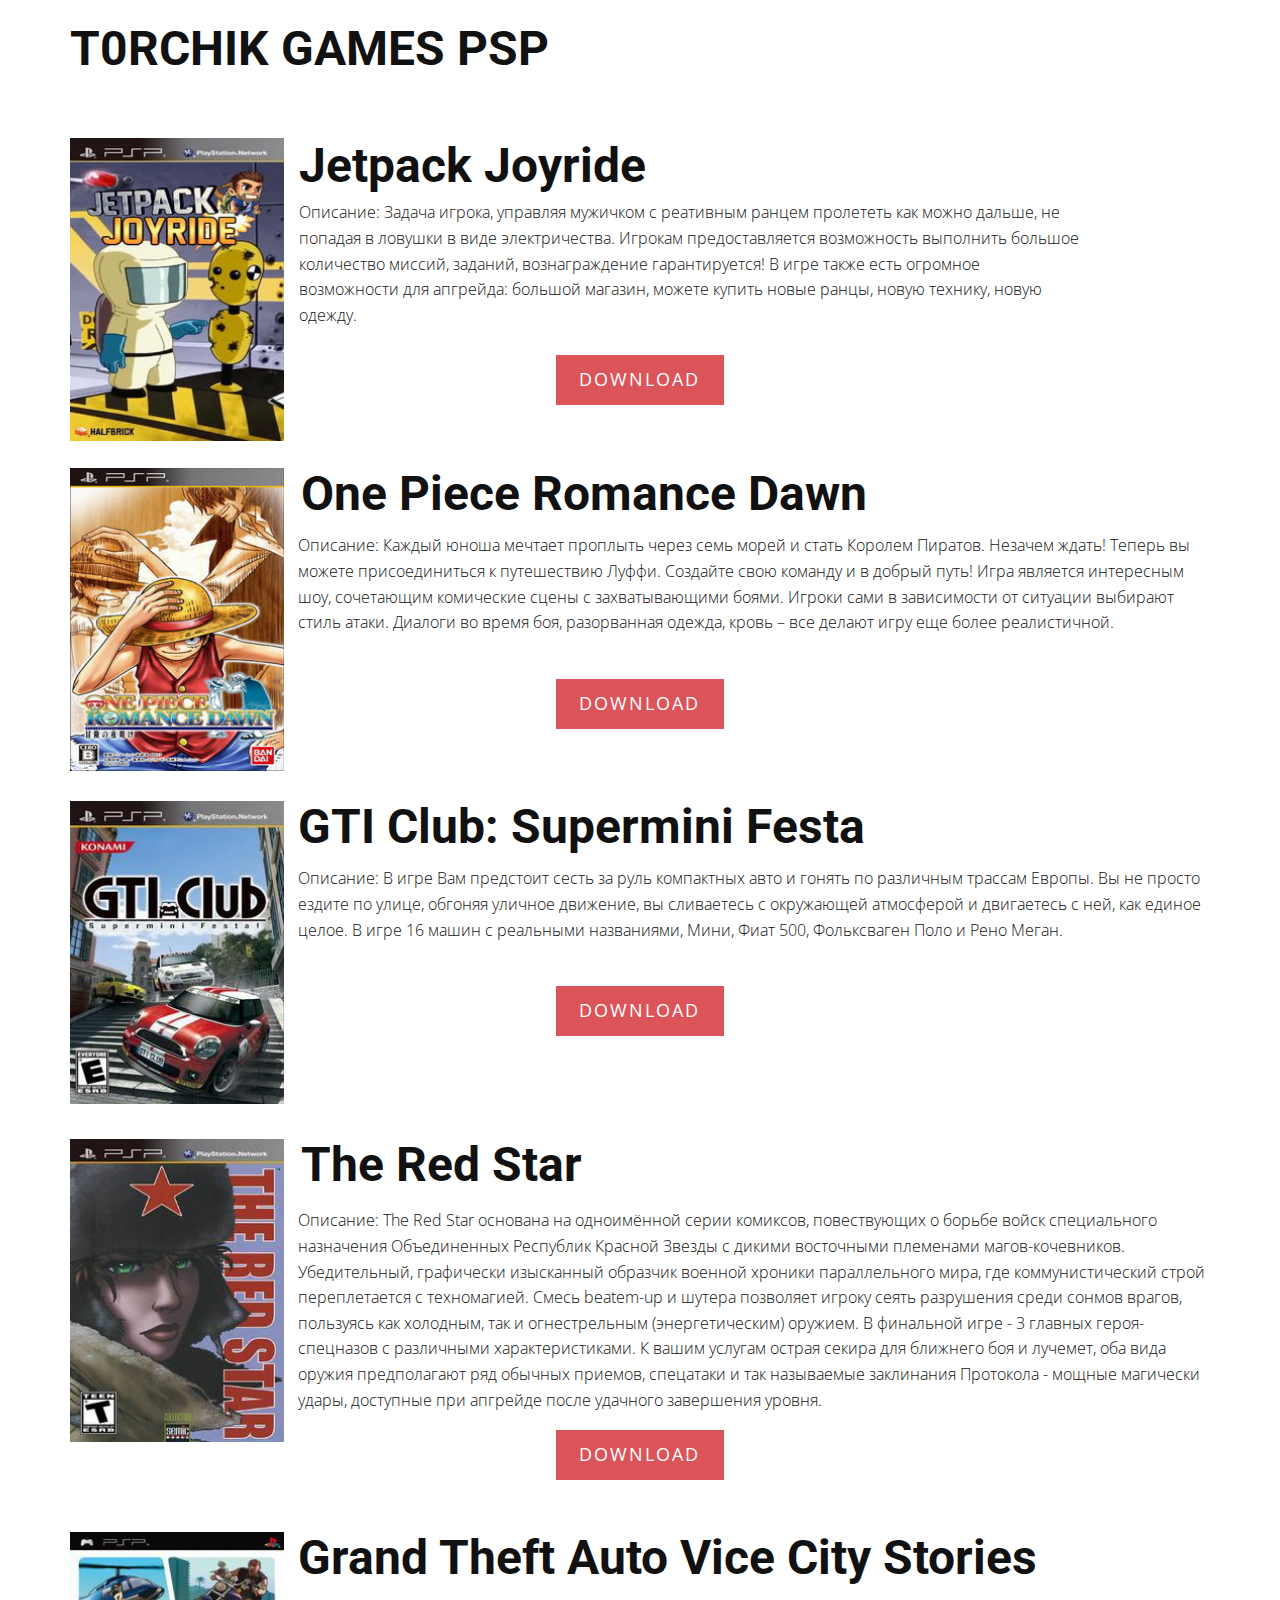
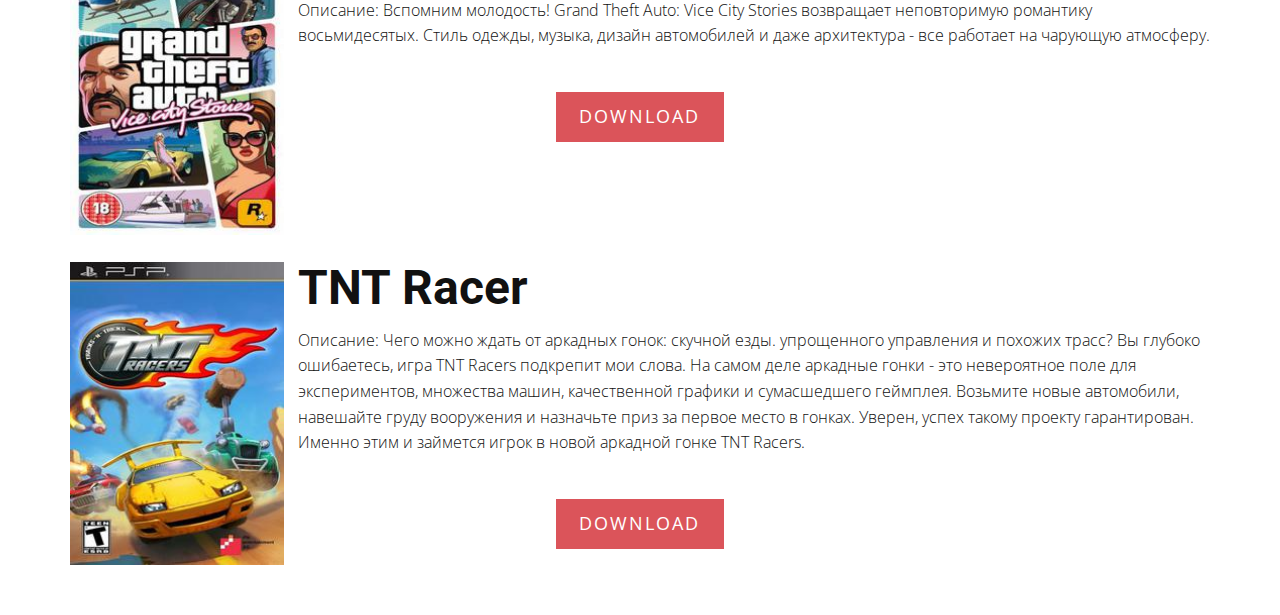
<file: index.html>
<!DOCTYPE html>
<html style="font-size: 16px;">
  <head>
    <meta charset="utf-8">
    <meta name="description" content="">
    <title>Главная</title>
    <link rel="stylesheet" href="css_cod.css" media="screen">
<link rel="stylesheet" href="Главная.css" media="screen">
    <script class="u-script" type="text/javascript" src="jquery.js" defer=""></script>
    <script class="u-script" type="text/javascript" src="js_cod.js" defer=""></script>

    <link id="u-theme-google-font" rel="stylesheet" href="https://fonts.googleapis.com/css?family=Roboto:100,100i,300,300i,400,400i,500,500i,700,700i,900,900i|Open+Sans:300,300i,400,400i,500,500i,600,600i,700,700i,800,800i">
    
    
    
    


    <meta name="theme-color" content="#478ac9">
    <meta property="og:title" content="Главная">
    <meta property="og:description" content="">
    <meta property="og:type" content="website">
  </head>
  <body data-home-page="Главная.html" data-home-page-title="Главная" class="u-body u-xl-mode"><header class="u-clearfix u-header u-header" id="sec-6189"><div class="u-align-left u-clearfix u-sheet u-valign-middle-xs u-sheet-1">
        <h3 class="u-headline u-text u-text-default u-text-1">
          <a href="/">T0RCHIK GAMES PSP</a>
        </h3>
      </div></header>
    <section class="u-clearfix u-section-1" id="sec-762c">
      <div class="u-clearfix u-sheet u-sheet-1">
        <img class="u-image u-image-default u-image-1" src="images/JetpackJoyride.jpg" alt="" data-image-width="212" data-image-height="300">
        <h1 class="u-text u-text-1">Jetpack Joyride</h1>
        <p class="u-text u-text-2">Описание: Задача игрока, управляя мужичком с реативным ранцем пролететь как можно дальше, не попадая в ловушки в виде электричества. Игрокам предоставляется возможность выполнить большое количество миссий, заданий, вознаграждение гарантируется! В игре также есть огромное возможности для апгрейда: большой магазин, можете купить новые ранцы, новую технику, новую одежду.</p>
        <a href="files/JetpackJoyride.torrent" class="u-btn u-btn-rectangle u-button-style u-color-scheme-summer-time u-color-style-multicolor-1 u-file-link u-palette-2-base u-radius-0 u-btn-1">DOWNLOAD</a>
      </div>
    </section>
    <section class="u-clearfix u-section-2" id="carousel_1880">
      <div class="u-clearfix u-sheet u-sheet-1">
        <img class="u-image u-image-default u-image-1" src="images/OnePieceRomanceDawn.jpg" alt="" data-image-width="212" data-image-height="300">
        <h1 class="u-text u-text-default-lg u-text-default-md u-text-default-xl u-text-1">One Piece Romance Dawn</h1>
        <p class="u-text u-text-2">Описание: Каждый юноша мечтает проплыть через семь морей и стать Королем Пиратов. Незачем ждать! Теперь вы можете присоединиться к путешествию Луффи. Создайте свою команду и в добрый путь! Игра является интересным шоу, сочетающим комические сцены с захватывающими боями. Игроки сами в зависимости от ситуации выбирают стиль атаки. Диалоги во время боя, разорванная одежда, кровь – все делают игру еще более реалистичной.</p>
        <a href="files/OnePieceRomanceDawn.torrent" class="u-btn u-btn-rectangle u-button-style u-color-scheme-summer-time u-color-style-multicolor-1 u-file-link u-palette-2-base u-radius-0 u-btn-1">DOWNLOAD</a>
      </div>
    </section>
    <section class="u-clearfix u-section-3" id="sec-84fa">
      <div class="u-clearfix u-sheet u-sheet-1">
        <img class="u-image u-image-default u-image-1" src="images/TIClubSuperminiFesta.jpg" alt="" data-image-width="212" data-image-height="300">
        <h1 class="u-text u-text-1">GTI Club: Supermini Festa</h1>
        <p class="u-text u-text-2">Описание: В игре Вам предстоит сесть за руль компактных авто и гонять по различным трассам Европы. Вы не просто ездите по улице, обгоняя уличное движение, вы сливаетесь с окружающей атмосферой и двигаетесь с ней, как единое целое. В игре 16 машин с реальными названиями, Мини, Фиат 500, Фольксваген Поло и Рено Меган.</p>
        <a href="files/TIClubSuperminiFesta.torrent" class="u-btn u-btn-rectangle u-button-style u-color-scheme-summer-time u-color-style-multicolor-1 u-file-link u-palette-2-base u-radius-0 u-btn-1">DOWNLOAD</a>
      </div>
    </section>
    <section class="u-clearfix u-section-4" id="sec-3085">
      <div class="u-clearfix u-sheet u-sheet-1">
        <img class="u-image u-image-default u-image-1" src="images/TheRedStar.jpg" alt="" data-image-width="212" data-image-height="300">
        <h1 class="u-text u-text-1">The Red Star</h1>
        <p class="u-text u-text-2">Описание: The Red Star основана на одноимённой серии комиксов, повествующих о борьбе войск специального назначения Объединенных Республик Красной Звезды с дикими восточными племенами магов-кочевников. Убедительный, графически изысканный образчик военной хроники параллельного мира, где коммунистический строй переплетается с техномагией. Смесь beatem-up и шутера позволяет игроку сеять разрушения среди сонмов врагов, пользуясь как холодным, так и огнестрельным (энергетическим) оружием. В финальной игре - 3 главных героя-спецназов с различными характеристиками. К вашим услугам острая секира для ближнего боя и лучемет, оба вида оружия предполагают ряд обычных приемов, спецатаки и так называемые заклинания Протокола - мощные магически удары, доступные при апгрейде после удачного завершения уровня.</p>
        <a href="files/TheRedStar.torrent" class="u-btn u-btn-rectangle u-button-style u-color-scheme-summer-time u-color-style-multicolor-1 u-file-link u-palette-2-base u-radius-0 u-btn-1">DOWNLOAD</a>
      </div>
    </section>
    <section class="u-clearfix u-section-5" id="sec-2288">
      <div class="u-clearfix u-sheet u-sheet-1">
        <img class="u-image u-image-default u-image-1" src="images/GrandTheftAutoViceCityStories.jpg" alt="" data-image-width="212" data-image-height="300">
        <h1 class="u-text u-text-1">Grand Theft Auto Vice City Stories</h1>
        <p class="u-text u-text-2">Описание:&nbsp;Вспомним молодость! Grand Theft Auto: Vice City Stories возвращает неповторимую романтику восьмидесятых. Стиль одежды, музыка, дизайн автомобилей и даже архитектура - все работает на чарующую атмосферу.</p>
        <a href="files/GrandTheftAutoViceCityStories.torrent" class="u-btn u-btn-rectangle u-button-style u-color-scheme-summer-time u-color-style-multicolor-1 u-file-link u-palette-2-base u-radius-0 u-btn-1">DOWNLOAD</a>
      </div>
    </section>
    <section class="u-clearfix u-section-6" id="carousel_a10a">
      <div class="u-clearfix u-sheet u-sheet-1">
        <img class="u-image u-image-default u-image-1" src="images/TNTRacer.jpg" alt="" data-image-width="212" data-image-height="300">
        <h1 class="u-text u-text-1">TNT Racer</h1>
        <p class="u-text u-text-2">Описание: Чего можно ждать от аркадных гонок: скучной езды. упрощенного управления и похожих трасс? Вы глубоко ошибаетесь, игра TNT Racers подкрепит мои слова. На самом деле аркадные гонки - это невероятное поле для экспериментов, множества машин, качественной графики и сумасшедшего геймплея. Возьмите новые автомобили, навешайте груду вооружения и назначьте приз за первое место в гонках. Уверен, успех такому проекту гарантирован. Именно этим и займется игрок в новой аркадной гонке TNT Racers.</p>
        <a href="files/TNTRacer.torrent" class="u-btn u-btn-rectangle u-button-style u-color-scheme-summer-time u-color-style-multicolor-1 u-file-link u-palette-2-base u-radius-0 u-btn-1">DOWNLOAD</a>
      </div>
    </section>
  </body>
</html>
</file>
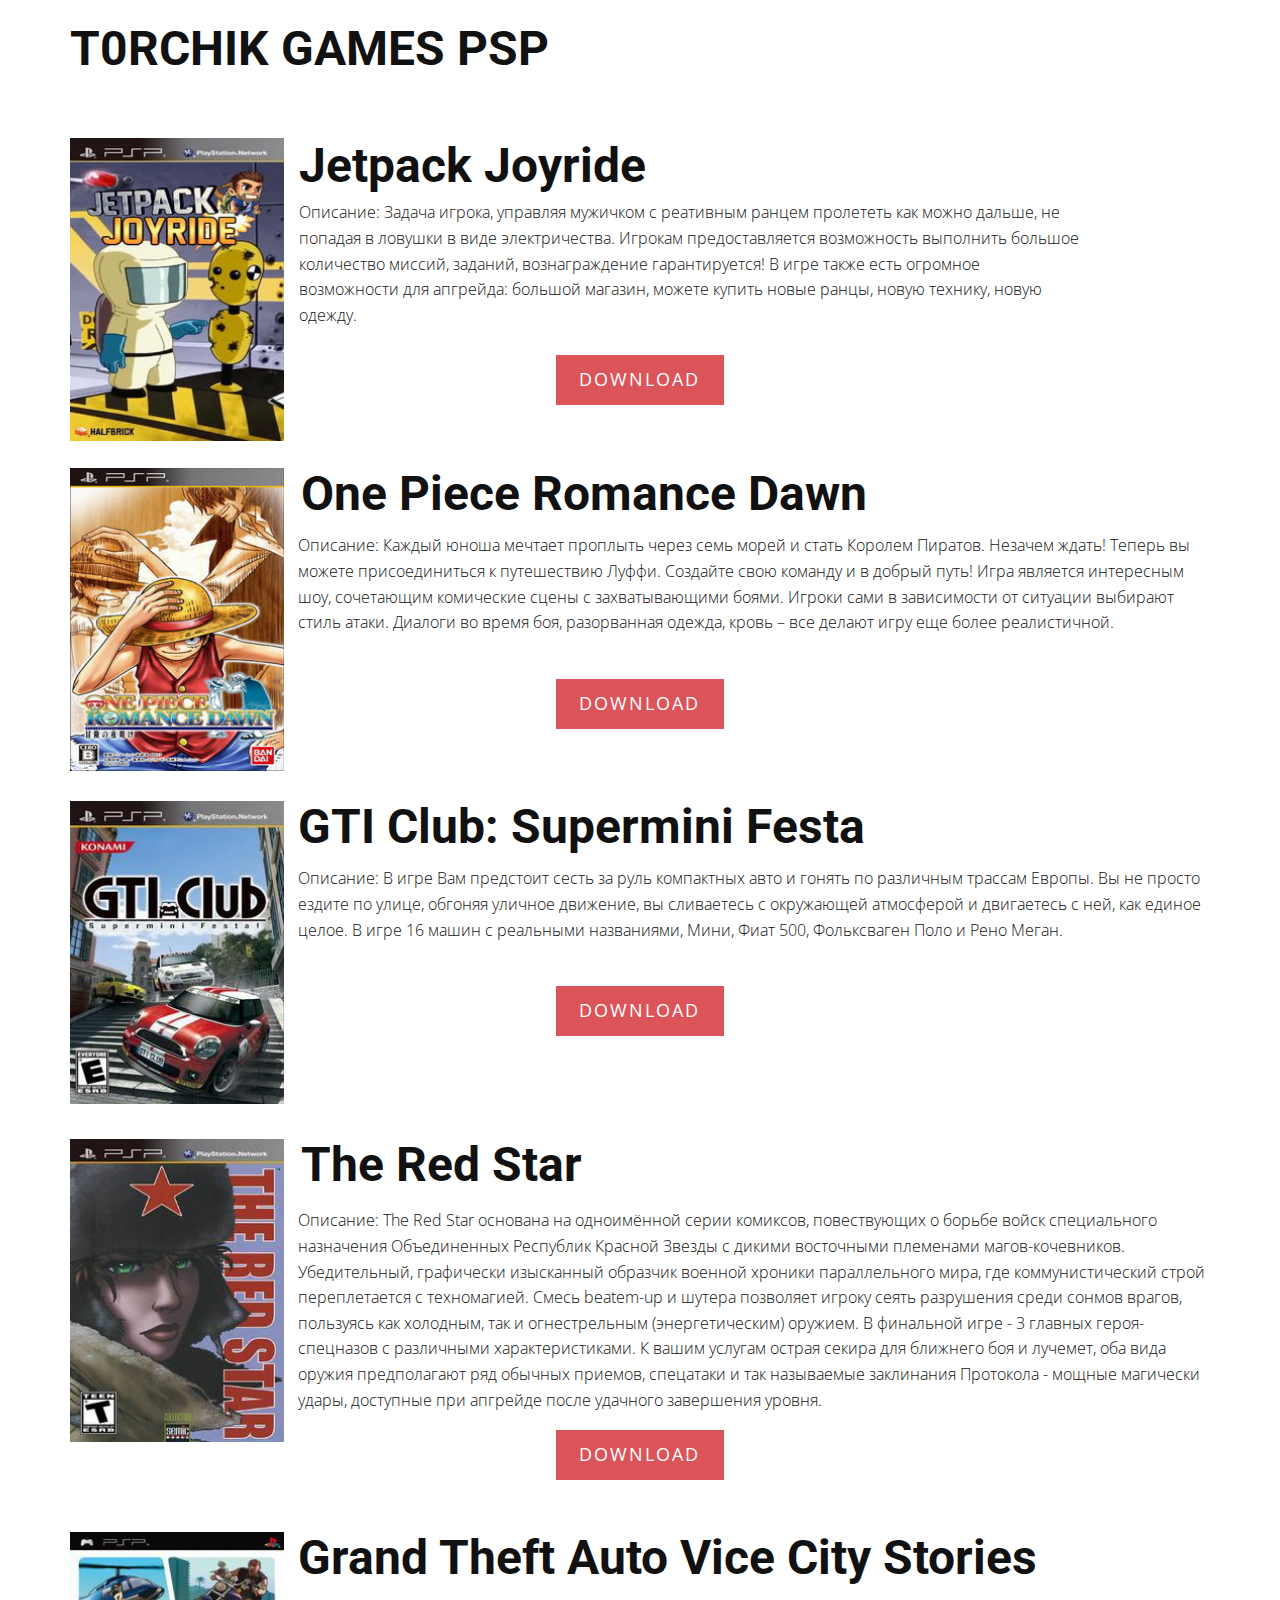
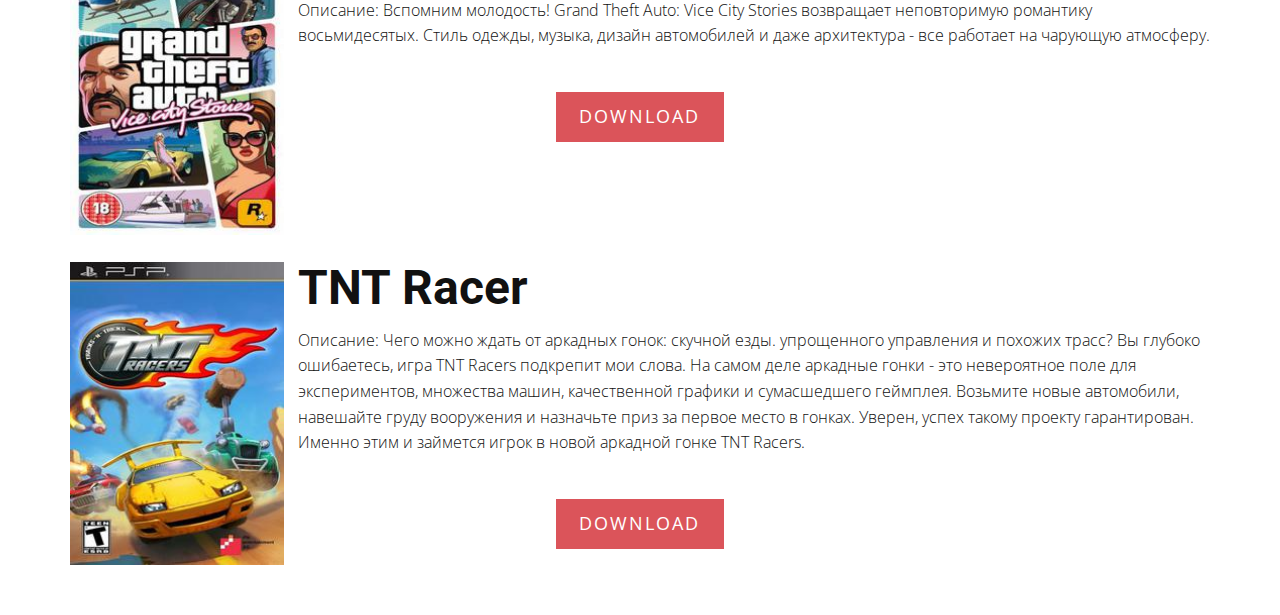
<file: Главная.html>
<!DOCTYPE html>
<html style="font-size: 16px;">
  <head>
    <meta charset="utf-8">
    <title>Главная</title>
    <link rel="stylesheet" href="css_cod.css" media="screen">
<link rel="stylesheet" href="Главная.css" media="screen">
    <script class="u-script" type="text/javascript" src="jquery.js" defer=""></script>
    <script class="u-script" type="text/javascript" src="js_cod.js" defer=""></script>
    <link id="u-theme-google-font" rel="stylesheet" href="https://fonts.googleapis.com/css?family=Roboto:100,100i,300,300i,400,400i,500,500i,700,700i,900,900i|Open+Sans:300,300i,400,400i,500,500i,600,600i,700,700i,800,800i">
    
    

    <meta name="theme-color" content="#478ac9">
    <meta property="og:title" content="Главная">
    <meta property="og:description" content="">
    <meta property="og:type" content="website">
  </head>
  <body class="u-body u-xl-mode"><header class="u-clearfix u-header u-header" id="sec-6189"><div class="u-align-left u-clearfix u-sheet u-valign-middle-xs u-sheet-1">
        <h3 class="u-headline u-text u-text-default u-text-1">
          <a href="/">T0RCHIK GAMES PSP</a>
        </h3>
      </div></header>
    <section class="u-clearfix u-section-1" id="sec-762c">
      <div class="u-clearfix u-sheet u-sheet-1">
        <img class="u-image u-image-default u-image-1" src="images/JetpackJoyride.jpg" alt="" data-image-width="212" data-image-height="300">
        <h1 class="u-text u-text-1">Jetpack Joyride</h1>
        <p class="u-text u-text-2">Описание: Задача игрока, управляя мужичком с реативным ранцем пролететь как можно дальше, не попадая в ловушки в виде электричества. Игрокам предоставляется возможность выполнить большое количество миссий, заданий, вознаграждение гарантируется! В игре также есть огромное возможности для апгрейда: большой магазин, можете купить новые ранцы, новую технику, новую одежду.</p>
        <a href="files/JetpackJoyride.torrent" class="u-btn u-btn-rectangle u-button-style u-color-scheme-summer-time u-color-style-multicolor-1 u-file-link u-palette-2-base u-radius-0 u-btn-1">DOWNLOAD</a>
      </div>
    </section>
    <section class="u-clearfix u-section-2" id="carousel_1880">
      <div class="u-clearfix u-sheet u-sheet-1">
        <img class="u-image u-image-default u-image-1" src="images/OnePieceRomanceDawn.jpg" alt="" data-image-width="212" data-image-height="300">
        <h1 class="u-text u-text-default-lg u-text-default-md u-text-default-xl u-text-1">One Piece Romance Dawn</h1>
        <p class="u-text u-text-2">Описание: Каждый юноша мечтает проплыть через семь морей и стать Королем Пиратов. Незачем ждать! Теперь вы можете присоединиться к путешествию Луффи. Создайте свою команду и в добрый путь! Игра является интересным шоу, сочетающим комические сцены с захватывающими боями. Игроки сами в зависимости от ситуации выбирают стиль атаки. Диалоги во время боя, разорванная одежда, кровь – все делают игру еще более реалистичной.</p>
        <a href="files/OnePieceRomanceDawn.torrent" class="u-btn u-btn-rectangle u-button-style u-color-scheme-summer-time u-color-style-multicolor-1 u-file-link u-palette-2-base u-radius-0 u-btn-1">DOWNLOAD</a>
      </div>
    </section>
    <section class="u-clearfix u-section-3" id="sec-84fa">
      <div class="u-clearfix u-sheet u-sheet-1">
        <img class="u-image u-image-default u-image-1" src="images/TIClubSuperminiFesta.jpg" alt="" data-image-width="212" data-image-height="300">
        <h1 class="u-text u-text-1">GTI Club: Supermini Festa</h1>
        <p class="u-text u-text-2">Описание: В игре Вам предстоит сесть за руль компактных авто и гонять по различным трассам Европы. Вы не просто ездите по улице, обгоняя уличное движение, вы сливаетесь с окружающей атмосферой и двигаетесь с ней, как единое целое. В игре 16 машин с реальными названиями, Мини, Фиат 500, Фольксваген Поло и Рено Меган.</p>
        <a href="files/TIClubSuperminiFesta.torrent" class="u-btn u-btn-rectangle u-button-style u-color-scheme-summer-time u-color-style-multicolor-1 u-file-link u-palette-2-base u-radius-0 u-btn-1">DOWNLOAD</a>
      </div>
    </section>
    <section class="u-clearfix u-section-4" id="sec-3085">
      <div class="u-clearfix u-sheet u-sheet-1">
        <img class="u-image u-image-default u-image-1" src="images/TheRedStar.jpg" alt="" data-image-width="212" data-image-height="300">
        <h1 class="u-text u-text-1">The Red Star</h1>
        <p class="u-text u-text-2">Описание: The Red Star основана на одноимённой серии комиксов, повествующих о борьбе войск специального назначения Объединенных Республик Красной Звезды с дикими восточными племенами магов-кочевников. Убедительный, графически изысканный образчик военной хроники параллельного мира, где коммунистический строй переплетается с техномагией. Смесь beatem-up и шутера позволяет игроку сеять разрушения среди сонмов врагов, пользуясь как холодным, так и огнестрельным (энергетическим) оружием. В финальной игре - 3 главных героя-спецназов с различными характеристиками. К вашим услугам острая секира для ближнего боя и лучемет, оба вида оружия предполагают ряд обычных приемов, спецатаки и так называемые заклинания Протокола - мощные магически удары, доступные при апгрейде после удачного завершения уровня.</p>
        <a href="files/TheRedStar.torrent" class="u-btn u-btn-rectangle u-button-style u-color-scheme-summer-time u-color-style-multicolor-1 u-file-link u-palette-2-base u-radius-0 u-btn-1">DOWNLOAD</a>
      </div>
    </section>
    <section class="u-clearfix u-section-5" id="sec-2288">
      <div class="u-clearfix u-sheet u-sheet-1">
        <img class="u-image u-image-default u-image-1" src="images/GrandTheftAutoViceCityStories.jpg" alt="" data-image-width="212" data-image-height="300">
        <h1 class="u-text u-text-1">Grand Theft Auto Vice City Stories</h1>
        <p class="u-text u-text-2">Описание:&nbsp;Вспомним молодость! Grand Theft Auto: Vice City Stories возвращает неповторимую романтику восьмидесятых. Стиль одежды, музыка, дизайн автомобилей и даже архитектура - все работает на чарующую атмосферу.</p>
        <a href="files/GrandTheftAutoViceCityStories.torrent" class="u-btn u-btn-rectangle u-button-style u-color-scheme-summer-time u-color-style-multicolor-1 u-file-link u-palette-2-base u-radius-0 u-btn-1">DOWNLOAD</a>
      </div>
    </section>
    <section class="u-clearfix u-section-6" id="carousel_a10a">
      <div class="u-clearfix u-sheet u-sheet-1">
        <img class="u-image u-image-default u-image-1" src="images/TNTRacer.jpg" alt="" data-image-width="212" data-image-height="300">
        <h1 class="u-text u-text-1">TNT Racer</h1>
        <p class="u-text u-text-2">Описание: Чего можно ждать от аркадных гонок: скучной езды. упрощенного управления и похожих трасс? Вы глубоко ошибаетесь, игра TNT Racers подкрепит мои слова. На самом деле аркадные гонки - это невероятное поле для экспериментов, множества машин, качественной графики и сумасшедшего геймплея. Возьмите новые автомобили, навешайте груду вооружения и назначьте приз за первое место в гонках. Уверен, успех такому проекту гарантирован. Именно этим и займется игрок в новой аркадной гонке TNT Racers.</p>
        <a href="files/TNTRacer.torrent" class="u-btn u-btn-rectangle u-button-style u-color-scheme-summer-time u-color-style-multicolor-1 u-file-link u-palette-2-base u-radius-0 u-btn-1">DOWNLOAD</a>
      </div>
    </section>
  </body>
</html>
</file>
